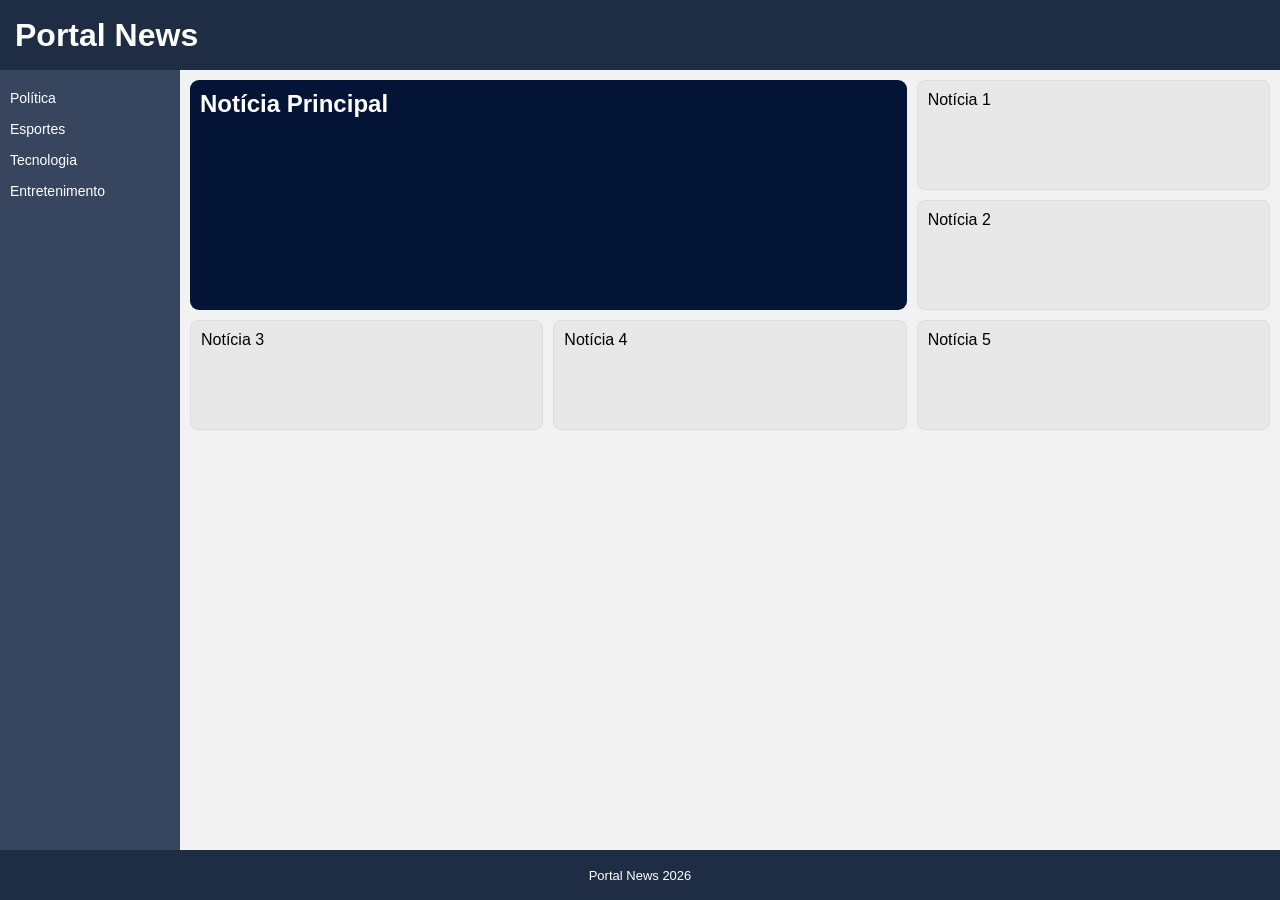
<file: atividade1/index.html>
<!DOCTYPE html>
<html lang="pt-BR">
<head>
    <meta charset="UTF-8">
    <meta name="viewport" content="width=device-width, initial-scale=1.0">
    <title>Portal News</title>
    <link rel="stylesheet" href="style.css">
</head>
<body>

    <div class="container">

        <header class="header">
            <h1>Portal News</h1>
        </header>

        <aside class="sidebar">
            <ul>
                <li>Política</li>
                <li>Esportes</li>
                <li>Tecnologia</li>
                <li>Entretenimento</li>
            </ul>
        </aside>

        <main class="main-content">

            <div class="news-grid">

                <div class="featured-news">
                    <h2>Notícia Principal</h2>
                </div>

                <div class="news-card">Notícia 1</div>
                <div class="news-card">Notícia 2</div>
                <div class="news-card">Notícia 3</div>
                <div class="news-card">Notícia 4</div>
                <div class="news-card">Notícia 5</div>

            </div>

        </main>

        <footer class="footer">
            Portal News 2026
        </footer>

    </div>

</body>
</html>
</file>
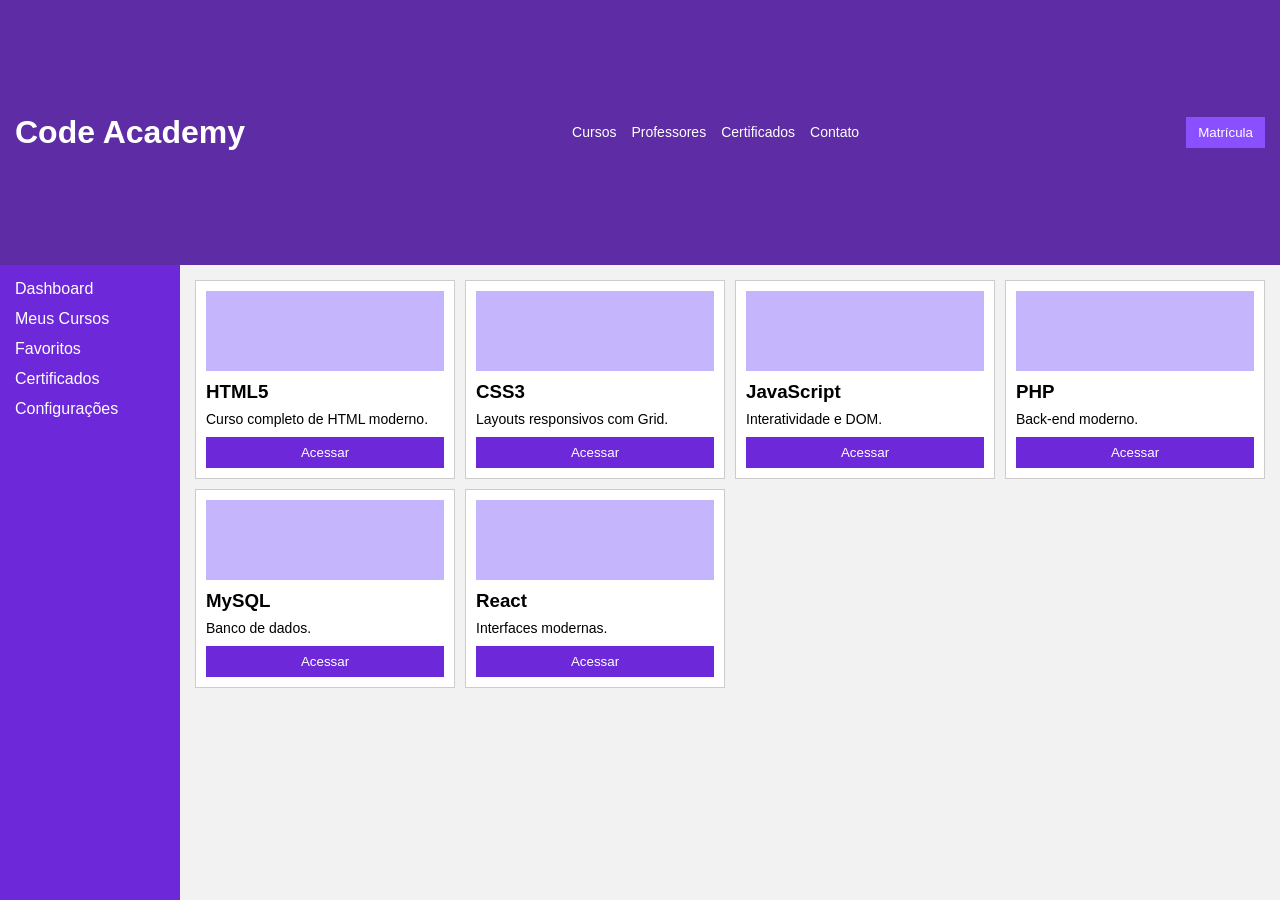
<file: atividade3/index.html>
<!DOCTYPE html>
<html lang="pt-BR">
<head>
    <meta charset="UTF-8">
    <meta name="viewport" content="width=device-width, initial-scale=1.0">
    <title>Code Academy</title>
    <link rel="stylesheet" href="style.css">
</head>
<body>

    <div class="container">

        <header class="header">
            <h1>Code Academy</h1>

            <nav class="menu">
                <a href="#">Cursos</a>
                <a href="#">Professores</a>
                <a href="#">Certificados</a>
                <a href="#">Contato</a>
            </nav>

            <button>Matrícula</button>
        </header>

        <aside class="sidebar">
            <ul>
                <li>Dashboard</li>
                <li>Meus Cursos</li>
                <li>Favoritos</li>
                <li>Certificados</li>
                <li>Configurações</li>
            </ul>
        </aside>

        <main class="main-content">

            <section class="courses-grid">

                <div class="card">
                    <div class="box"></div>
                    <h3>HTML5</h3>
                    <p>Curso completo de HTML moderno.</p>
                    <button>Acessar</button>
                </div>

                <div class="card">
                    <div class="box"></div>
                    <h3>CSS3</h3>
                    <p>Layouts responsivos com Grid.</p>
                    <button>Acessar</button>
                </div>

                <div class="card">
                    <div class="box"></div>
                    <h3>JavaScript</h3>
                    <p>Interatividade e DOM.</p>
                    <button>Acessar</button>
                </div>

                <div class="card">
                    <div class="box"></div>
                    <h3>PHP</h3>
                    <p>Back-end moderno.</p>
                    <button>Acessar</button>
                </div>

                <div class="card">
                    <div class="box"></div>
                    <h3>MySQL</h3>
                    <p>Banco de dados.</p>
                    <button>Acessar</button>
                </div>

                <div class="card">
                    <div class="box"></div>
                    <h3>React</h3>
                    <p>Interfaces modernas.</p>
                    <button>Acessar</button>
                </div>

            </section>

        </main>

    </div>

</body>
</html>
</file>
<file: atividade1/style.css>
* {
    margin: 0;
    padding: 0;
    box-sizing: border-box;
    font-family: Arial, Helvetica, sans-serif;
}

.container {
    display: grid;
    grid-template-areas:
        "header header"
        "sidebar main"
        "footer footer";

    grid-template-columns: 180px 1fr;
    grid-template-rows: 70px 1fr 50px;

    height: 100vh;
}

.header {
    grid-area: header;
    background-color: #1f2d44;
    color: white;
    display: flex;
    align-items: center;
    padding-left: 15px;
}

.sidebar {
    grid-area: sidebar;
    background-color: #37465e;
    color: white;
    padding: 20px 10px;
}

.sidebar ul {
    list-style: none;
}

.sidebar li {
    margin-bottom: 15px;
    font-size: 14px;
}

.main-content {
    grid-area: main;
    background-color: #f2f2f2;
    padding: 10px;
}

.news-grid {
    display: grid;

    grid-template-columns: repeat(3, 1fr);
    grid-template-rows: repeat(3, 110px);

    gap: 10px;
}

.featured-news {
    background-color: #041437;
    color: white;
    padding: 10px;

    grid-column: span 2;
    grid-row: span 2;
    border-radius: 9px;
}

.news-card {
    background-color: #e8e8e8;
    padding: 10px;
    border: 1px solid #ddd;
    border-radius: 8px;
}

.footer {
    grid-area: footer;
    background-color: #1f2d44;
    color: white;

    display: flex;
    align-items: center;
    justify-content: center;

    font-size: 13px;
}
</file>
<file: atividade3/style.css>
* {
    margin: 0;
    padding: 0;
    box-sizing: border-box;
    font-family: Arial, sans-serif;
}

body {
    background-color: #f2f2f2;
}

.container {
    display: grid;
    grid-template-areas:
        "header header"
        "sidebar main";

    grid-template-columns: 180px 1fr;
    min-height: 100vh;
}

.header {
    grid-area: header;
    background-color: #5e2ca5;
    color: white;

    display: flex;
    justify-content: space-between;
    align-items: center;

    padding: 15px;
}

.menu {
    display: flex;
    gap: 15px;
}

.menu a {
    color: white;
    text-decoration: none;
    font-size: 14px;
}

.header button {
    background-color: #8a4fff;
    color: white;
    border: none;
    padding: 8px 12px;
}

.sidebar {
    grid-area: sidebar;
    background-color: #6d28d9;
    color: white;
    padding: 15px;
}

.sidebar ul {
    list-style: none;
}

.sidebar li {
    margin-bottom: 12px;
}

.main-content {
    grid-area: main;
    padding: 15px;
}

.courses-grid {
    display: grid;
    grid-template-columns: repeat(4, 1fr);
    gap: 10px;
}

.card {
    background-color: white;
    border: 1px solid #ccc;
    padding: 10px;

    display: flex;
    flex-direction: column;
}

.box {
    background-color: #c4b5fd;
    height: 80px;
    margin-bottom: 10px;
}

.card h3 {
    margin-bottom: 8px;
}

.card p {
    font-size: 14px;
    margin-bottom: 10px;
}

.card button {
    background-color: #6d28d9;
    color: white;
    border: none;
    padding: 8px;
}

@media (max-width: 768px) {

    .courses-grid {
        grid-template-columns: repeat(2, 1fr);
    }

    .menu a {
        font-size: 12px;
    }

    .main-content {
        padding: 10px;
    }
}

@media (max-width: 480px) {

    .container {
        grid-template-areas:
            "header"
            "sidebar"
            "main";

        grid-template-columns: 1fr;
    }

    .header {
        flex-direction: column;
        text-align: center;
    }

    .menu {
        flex-direction: column;
        margin: 10px 0;
    }
    
    .courses-grid {
        grid-template-columns: 1fr;
    }

    .card button,
    .header button {
        width: 100%;
    }

    .sidebar {
        text-align: center;
    }
}
</file>
